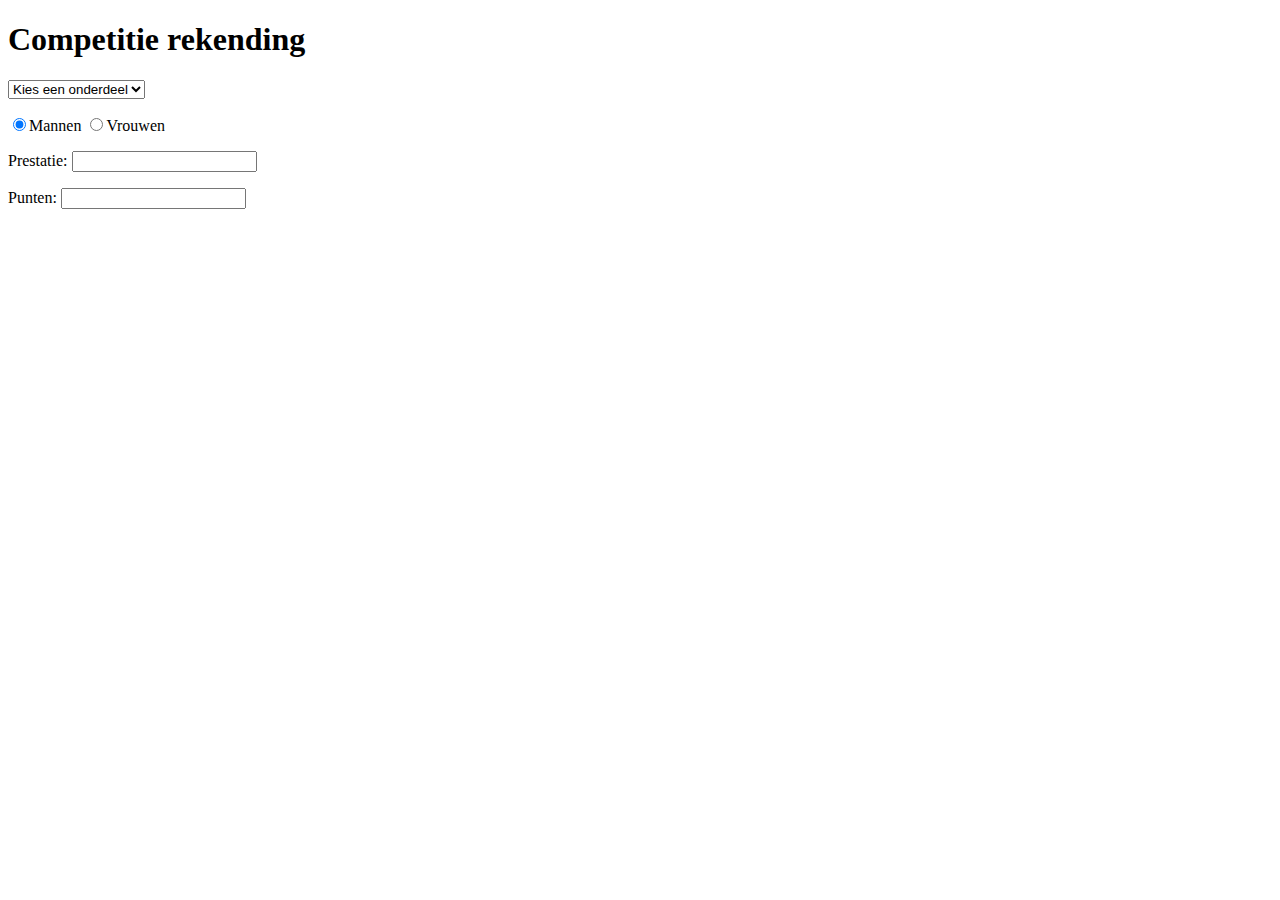
<file: competitie-rekending/index.html>
<!DOCTYPE HTML PUBLIC "-//W3C//DTD HTML 4.01//EN" "http://www.w3.org/TR/html4/strict.dtd">
<html lang="en">

<head>
    <meta http-equiv="Content-Type" content="text/html; charset=UTF-8">
    <script type="text/javascript" src="calculate.js">var dummy;</script>
    <title>Competitie rekending</title>
</head>

<body>

<script type="text/javascript">
var TO_POINTS = 0;
var TO_PERFORMANCE = 1;

var direction = TO_POINTS;

window.onload = function() {

    var events = calculator.events();
    var list = document.getElementById('events');
    var option;

    for (i = 0; i < events.length; i++) {
        option = document.createElement('option');
        option.value = i;
        option.appendChild(document.createTextNode(events[i]));
        list.appendChild(option);
    }

};

function calculate() {

    var target;
    var output = '';

    if (direction == TO_POINTS) {
        target = 'points';
        points = calculator.points(document.getElementById('events').value,
                                   document.getElementById('male').checked,
                                   document.getElementById('performance').value);
        if (!isNaN(points))
            output = points.toString();
    } else {
        target = 'performance';
        output = calculator.performance(document.getElementById('events').value,
                                        document.getElementById('male').checked,
                                        document.getElementById('points').value);
    }

    document.getElementById(target).value = output;

}

function to_points() {
    direction = TO_POINTS;
    calculate();
}

function to_performance() {
    direction = TO_PERFORMANCE;
    calculate();
}
</script>

<h1>Competitie rekending</h1>

<p>
<select id="events" name="events" onkeyup="calculate()" onchange="calculate()">
    <option value="dummy">Kies een onderdeel
</select>
</p>

<p>
<input type="radio" name="sex" id="male" onclick="calculate()" checked="checked"><label for="male">Mannen</label>
<input type="radio" name="sex" id="female" onclick="calculate()"><label for="female">Vrouwen</label>
</p>

<p>
Prestatie: <input type="text" name="performance" id="performance" onkeyup="to_points()">
</p>

<p>
Punten: <input type="text" name="points" id="points" onkeyup="to_performance()">
</p>

</body>

</html>
</file>
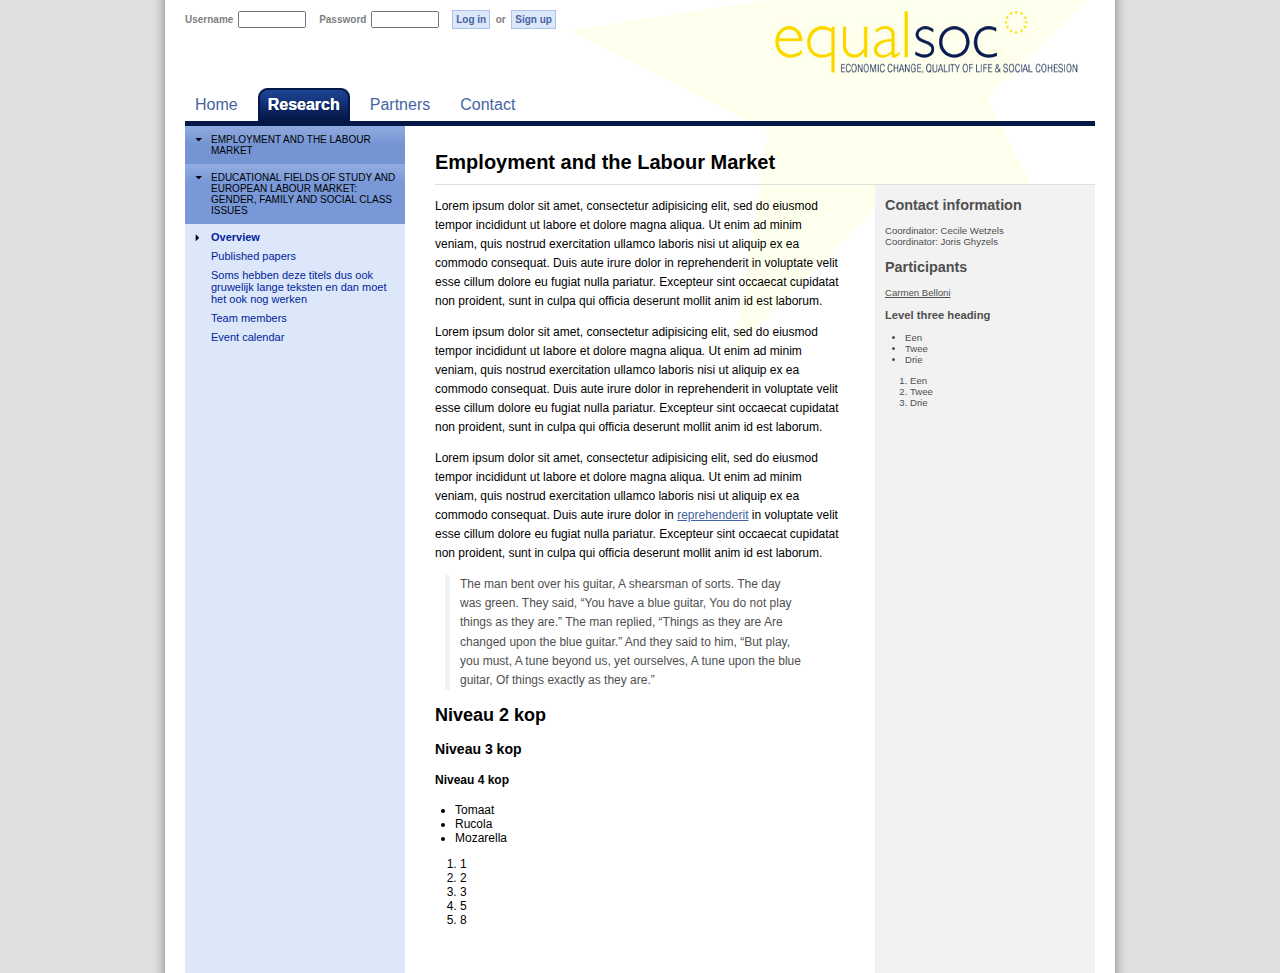
<file: equalsoc-ie6/index.htm>
<!DOCTYPE html PUBLIC "-//W3C//DTD XHTML 1.0 Strict//EN"
   "http://www.w3.org/TR/xhtml1/DTD/xhtml1-strict.dtd">

<html xmlns="http://www.w3.org/1999/xhtml" xml:lang="en" lang="en">
<head>
   <meta http-equiv="Content-Type" content="text/html; charset=utf-8"/>

   <title>Equalsoc: Economic change, quality of life and social cohesion</title>
   
   <style type="text/css" media="screen">
      @import url('stylesheets/screen.css');
   </style>
   
   <!--[if IE lt 7]>
   <style type="text/css" media="screen">
      @import url("stylesheets/ie6.css");
   </style>
   <![endif]-->
   
</head>

<body>

   <div id="wrap">
   
      <div id="user-banner" class="buttons">
         <form action="#" method="post" accept-charset="utf-8">
            <label for="username">Username</label><input type="text" name="username" value="" id="username" />
            <label for="password">Password</label><input type="password" name="password" value="" id="password" />
            <button type="submit">Log in</button> &nbsp;or&nbsp; <a href="#">Sign up</a>
         </form>
         
      </div>
      
      <ul id="nav">
         <li><a href="#">Home</a></li>
         <li class="active"><a href="#">Research</a></li>
         <li><a href="#">Partners</a></li>
         <li><a href="#">Contact</a></li>
      </ul>
      
      <ul id="subnav">
         <li class="folder l1"><a href="#">Employment and the labour market</a></li>
         <li class="folder l2"><a href="#">Educational fields of study and European labour market: gender, family and social class issues</a></li>
         <li class="active"><a href="#">Overview</a></li>
         <li><a href="#">Published papers</a></li>
         <li><a href="#">Soms hebben deze titels dus ook gruwelijk lange teksten en dan moet het ook nog werken</a></li>
         <li><a href="#">Team members</a></li>
         <li><a href="#">Event calendar</a></li>
      </ul>
      <h1>Employment and the Labour Market</h1>
      <div id="content">
         <p>Lorem ipsum dolor sit amet, consectetur adipisicing elit, sed do eiusmod tempor incididunt ut labore    et dolore magna aliqua. Ut enim ad minim veniam, quis nostrud exercitation ullamco laboris nisi ut aliquip ex ea commodo consequat. Duis aute irure dolor in reprehenderit in voluptate velit esse cillum dolore eu fugiat nulla pariatur. Excepteur sint occaecat cupidatat non proident, sunt in culpa qui officia deserunt mollit anim id est laborum.</p>
         <p>Lorem ipsum dolor sit amet, consectetur adipisicing elit, sed do eiusmod tempor incididunt ut labore et dolore magna aliqua. Ut enim ad minim veniam, quis nostrud exercitation ullamco laboris nisi ut aliquip ex ea commodo consequat. Duis aute irure dolor in reprehenderit in voluptate velit esse cillum dolore eu fugiat nulla pariatur. Excepteur sint occaecat cupidatat non proident, sunt in culpa qui officia deserunt mollit anim id est laborum.</p>
         <p>Lorem ipsum dolor sit amet, consectetur adipisicing elit, sed do eiusmod tempor incididunt ut labore et dolore magna aliqua. Ut enim ad minim veniam, quis nostrud exercitation ullamco laboris nisi ut aliquip ex ea commodo consequat. Duis aute irure dolor in <a href="#">reprehenderit</a> in voluptate velit esse cillum dolore eu fugiat nulla pariatur. Excepteur sint occaecat cupidatat non proident, sunt in culpa qui officia deserunt mollit anim id est laborum.</p>
         
         <blockquote>The man bent over his guitar,
         A shearsman of sorts. The day was green.

         They said, &ldquo;You have a blue guitar,
         You do not play things as they are.&rdquo;

         The man replied, &ldquo;Things as they are
         Are changed upon the blue guitar.&rdquo;

         And they said to him, &ldquo;But play, you must,
         A tune beyond us, yet ourselves,

         A tune upon the blue guitar,
         Of things exactly as they are.&rdquo;</blockquote>
         
         <h2>Niveau 2 kop</h2>
         <h3>Niveau 3 kop</h3>
         <h4>Niveau 4 kop</h4>
         
         <ul>
            <li>Tomaat</li>
            <li>Rucola</li>
            <li>Mozarella</li>
         </ul>
         
         <ol>
            <li>1</li>
            <li>2</li>
            <li>3</li>
            <li>5</li>
            <li>8</li>
         </ol>
         
         
      </div>
      
      <div id="sidebar">
         <h2>Contact information</h2>
         <p>Coordinator: Cecile Wetzels<br />Coordinator: Joris Ghyzels</p>
         
         <h2>Participants</h2>
         <p><a href="#"> Carmen Belloni</a></p>
         
         <h3>Level three heading</h3>
         
         <ul>
            <li>Een</li>
            <li>Twee</li>
            <li>Drie</li>
         </ul>
         <ol>
            <li>Een</li>
            <li>Twee</li>
            <li>Drie</li>
         </ol>
      </div>
      
      <p style="clear:both;">&nbsp;</p>
   </div>

</body>
</html>
</file>
